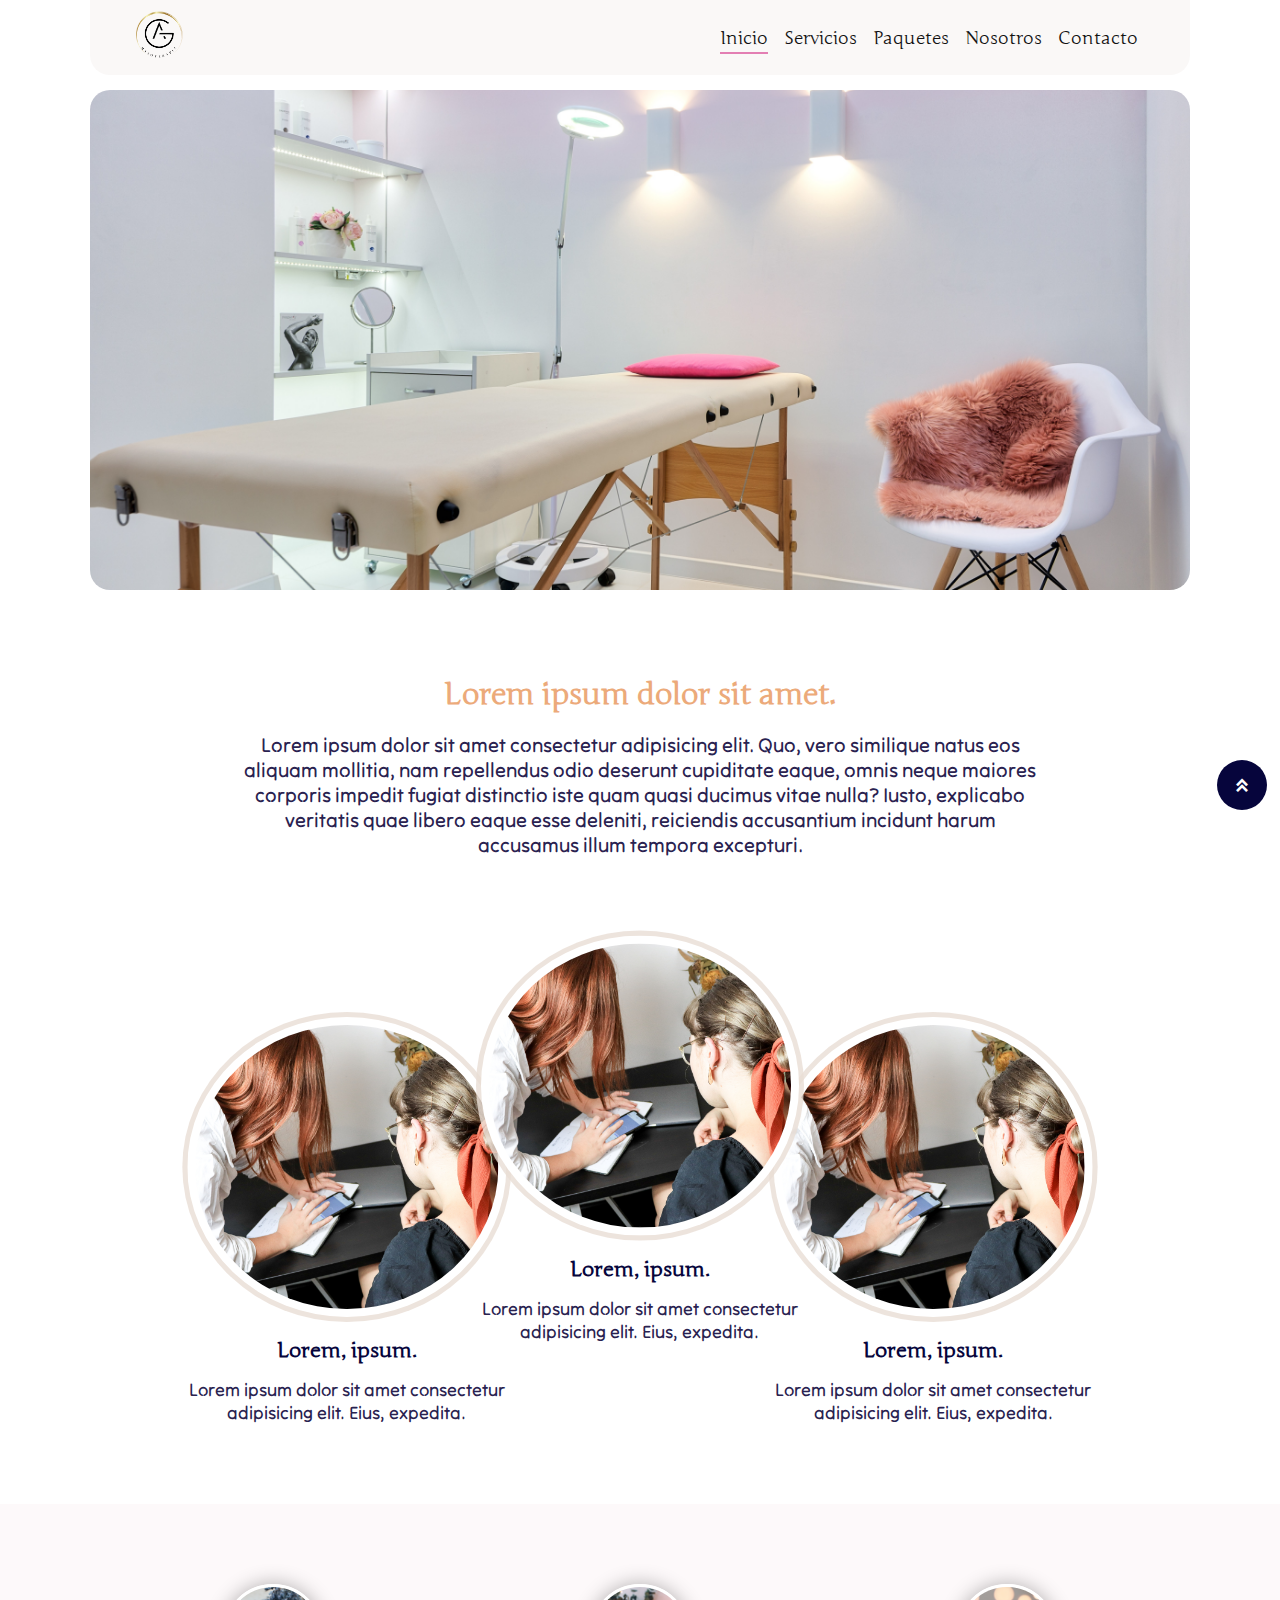
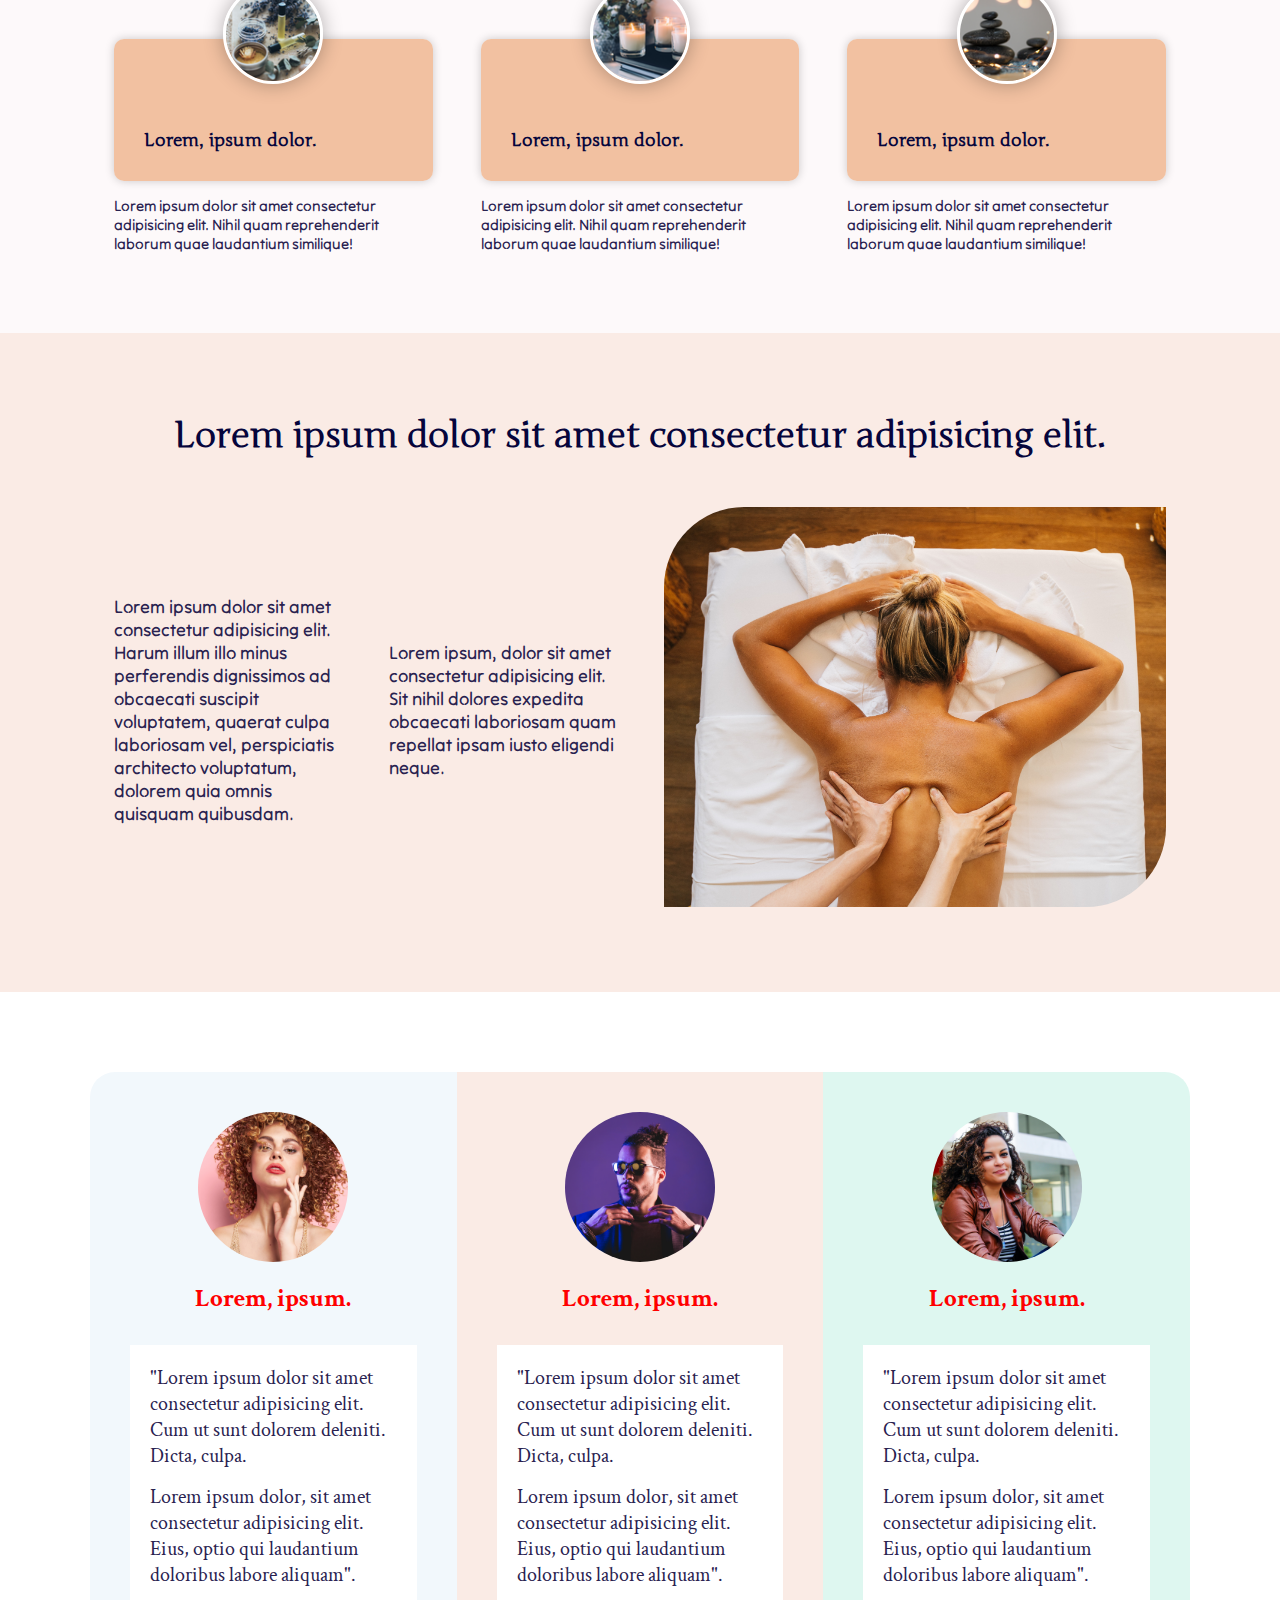
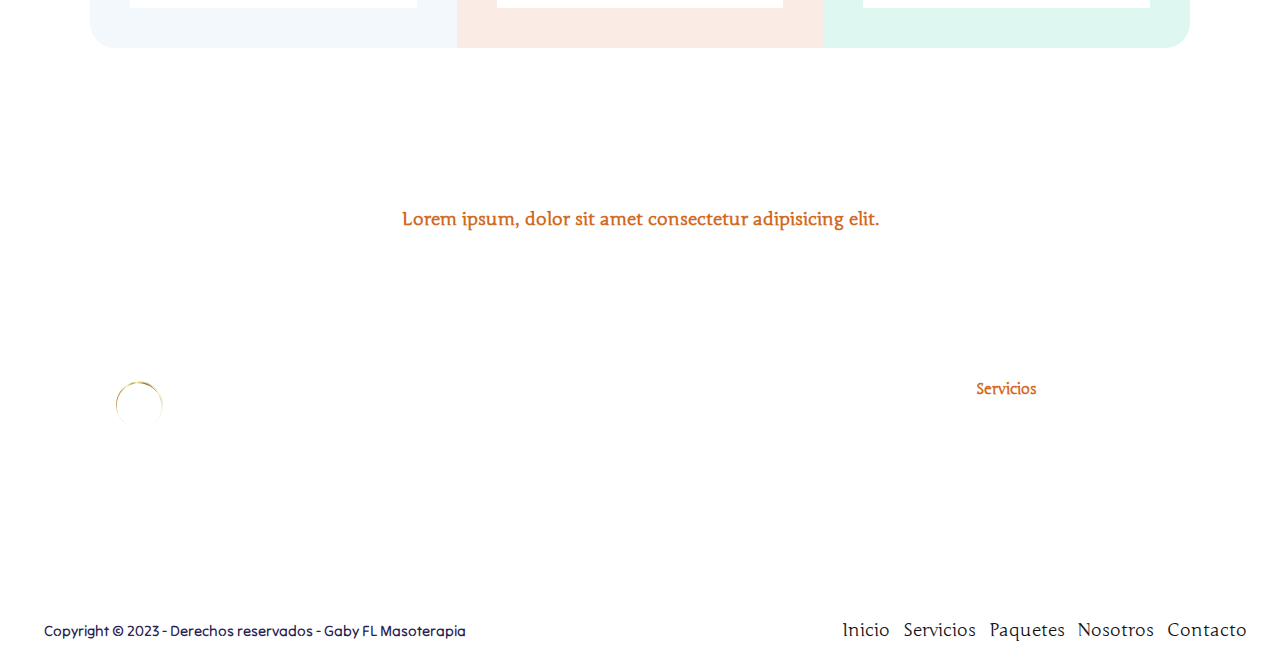
<file: index.html>
<!DOCTYPE html>
<html lang="en">
<head>
    <meta charset="UTF-8">
    <meta http-equiv="X-UA-Compatible" content="IE=edge">
    <meta name="viewport" content="width=device-width, initial-scale=1.0 maximum-scale=1">
    <title>Gaby FL Masoterapia:: Inicio</title>
    <link rel="shortcut icon" href="fotos/1.png" type="image/x-icon">

    <link rel="stylesheet" href="https://cdnjs.cloudflare.com/ajax/libs/font-awesome/6.3.0/css/all.min.css">

    <link href='https://unpkg.com/boxicons@2.1.4/css/boxicons.min.css' rel='stylesheet'>


    <link rel="stylesheet" href="estilo.css">
</head>
<body>
    <header class="mb-15">
        <div class="contenedor">
            <nav class="menu d-flex">
                <a href="index.html"><img class="logo" src="fotos/1.png" alt=""></a>

                <div id="navegacion-movil">
                    <i class='bx bx-menu'></i>
                </div>
                <ul id="navegacion" class="d-flex">
                    <li id="cerrar-navegacion">
                        <i class='bx bx-x'></i>
                    </li>
                    <li><a class="activo" href="index.html">Inicio</a></li>
                    <li><a href="servicios.html">Servicios</a></li>
                    <li><a href="paquetes.html">Paquetes</a></li>
                    <li><a href="nosotros.html">Nosotros</a></li>
                    <li><a href="contacto.html">Contacto</a></li>
                    <li>
                        <div id="iconos-movil">
                            <a href="https://www.facebook.com/GabrielaFLop?mibextid=LQQJ4d" target="_blank"><i class='bx bxl-facebook-square'></i></a>

                            <a href="https://instagram.com/gabyflolop?igshid=YmMyMTA2M2Y=" target="_blank"><i class='bx bxl-instagram' ></i></a>

                            <a href="https://wa.me/+5212222603239?text=Hola!,%20¿Qué%20tipo%20de%20masaje%20ofrece%20usted?" target="_blank"><i class='bx bxl-whatsapp' ></i></a>
                        </div>
                    </li>
                </ul>
            </nav>
        </div>
    </header>

    <main>
        <section id="seccion-top" class="top">
            <div class="contenedor">
                <img src="fotos/top.jpg" alt="">
            </div>
        </section>

        <section id="seccion-descripcion" class="descripcion">
            <div class="contenedor">
                <div class="descripcion-contenido">
                    <h1>Lorem ipsum dolor sit amet.</h1>
                    <p>Lorem ipsum dolor sit amet consectetur adipisicing elit. Quo, vero similique natus eos aliquam mollitia, nam repellendus odio deserunt cupiditate eaque, omnis neque maiores corporis impedit fugiat distinctio iste quam quasi ducimus vitae nulla? Iusto, explicabo veritatis quae libero eaque esse deleniti, reiciendis accusantium incidunt harum accusamus illum tempora excepturi.</p>
               </div>
            </div>
        </section>

        <section id="seccion-card">
            <div class="contenedor">
                <div class="d-flex">
                    <div class="card izquierdo">
                            <img class="mb-15" src="fotos/2.jpg" alt="">
                            <div class="texto">
                                <h3 class="mb-15">Lorem, ipsum.</h3>
                                <p>Lorem ipsum dolor sit amet consectetur adipisicing elit. Eius, expedita.</p>
                            </div>
                    </div>

                    <div class="card medio">
                        <img class="mb-15" src="fotos/2.jpg" alt="">
                        <div class="texto">
                            <h3 class="mb-15">Lorem, ipsum.</h3>
                            <p>Lorem ipsum dolor sit amet consectetur adipisicing elit. Eius, expedita.</p>
                        </div>
                    </div>

                    <div class="card derecho">
                        <img class="mb-15" src="fotos/2.jpg" alt="">
                        <div class="texto">
                            <h3 class="mb-15">Lorem, ipsum.</h3>
                            <p>Lorem ipsum dolor sit amet consectetur adipisicing elit. Eius, expedita.</p>
                        </div>
                    </div>
                </div>
            </div>
        </section>

        <section id="seccion-detalle">
            <div class="contenedor">
                <div class="d-flex">
                    <div class="card">
                        <img src="fotos/relajante.png" alt="">
                        <div class="card-cuerpo mb-15">
                            <h4>Lorem, ipsum dolor.</h4>
                        </div>
                        <p>Lorem ipsum dolor sit amet consectetur adipisicing elit. Nihil quam reprehenderit laborum quae laudantium similique!</p>
                    </div> 
                    
                    <div class="card">
                        <img src="fotos/vela.png" alt="">
                        <div class="card-cuerpo mb-15">
                            <h4>Lorem, ipsum dolor.</h4>
                        </div>
                        <p>Lorem ipsum dolor sit amet consectetur adipisicing elit. Nihil quam reprehenderit laborum quae laudantium similique!</p>
                    </div> 
                    
                    <div class="card">
                        <img src="fotos/sueco.png" alt="">
                        <div class="card-cuerpo mb-15">
                            <h4>Lorem, ipsum dolor.</h4>
                        </div>
                        <p>Lorem ipsum dolor sit amet consectetur adipisicing elit. Nihil quam reprehenderit laborum quae laudantium similique!</p>
                    </div>
                </div>
            </div>
        </section>

        <section id="seccion-presentacion">
            <div class="contenedor">
                <div class="masaje">
                    <div class="card-resumen mb-15">
                        <h1>Lorem ipsum dolor sit amet consectetur adipisicing elit.</h1>
                    </div>

                    <div class="d-flex separacion">
                        <div class="beneficio">
                            <p>Lorem ipsum dolor sit amet consectetur adipisicing elit. Harum illum illo minus perferendis dignissimos ad obcaecati suscipit voluptatem, quaerat culpa laboriosam vel, perspiciatis architecto voluptatum, dolorem quia omnis quisquam quibusdam.</p>
                        </div>

                        <div class="beneficio">
                            <p>Lorem ipsum, dolor sit amet consectetur adipisicing elit. Sit nihil dolores expedita obcaecati laboriosam quam repellat ipsam iusto eligendi neque.</p>
                        </div>

                        <div id="beneficio-imagen">
                            <img src="fotos/masaje.jpg" alt="">
                        </div>
                    </div>
                </div>
            </div>
        </section>

        <section id="seccion-testimonio">
            <div class="contenedor">
                <div class="contenedor-testimonio d-flex">
                    <div class="opinion1 w-33">
                        <img class="mb-15" src="fotos/opinion2.png" alt="">
                        <h6 class="mb-30">Lorem, ipsum.</h6>
                        <div class="parrafo-opinion">
                            <p class="mb-15">"Lorem ipsum dolor sit amet consectetur adipisicing elit. Cum ut sunt dolorem deleniti. Dicta, culpa.</p>
                            <p>Lorem ipsum dolor, sit amet consectetur adipisicing elit. Eius, optio qui laudantium doloribus labore aliquam".</p>
                        </div>
                    </div>

                    <div class="opinion2 w-33">
                        <img class="mb-15" src="fotos/opinion1.png" alt="">
                        <h6 class="mb-30">Lorem, ipsum.</h6>
                        <div class="parrafo-opinion">
                            <p class="mb-15">"Lorem ipsum dolor sit amet consectetur adipisicing elit. Cum ut sunt dolorem deleniti. Dicta, culpa.</p>
                            <p>Lorem ipsum dolor, sit amet consectetur adipisicing elit. Eius, optio qui laudantium doloribus labore aliquam".</p>
                        </div>
                    </div>

                    <div class="opinion3 w-33">
                        <img class="mb-15" src="fotos/opinion3.png" alt="">
                        <h6 class="mb-30">Lorem, ipsum.</h6>
                        <div class="parrafo-opinion">
                            <p class="mb-15">"Lorem ipsum dolor sit amet consectetur adipisicing elit. Cum ut sunt dolorem deleniti. Dicta, culpa.</p>
                            <p>Lorem ipsum dolor, sit amet consectetur adipisicing elit. Eius, optio qui laudantium doloribus labore aliquam".</p>
                        </div>
                    </div>
                </div>
            </div>
        </section>
    </main>

    <footer>
        <div class="contenedor">
            <h4>Lorem ipsum, dolor sit amet consectetur adipisicing elit.</h4>
            <p class="parrafo">Lorem ipsum dolor sit, amet consectetur adipisicing elit. Voluptas voluptates optio dolores neque unde. Dolorem excepturi, delectus iure placeat quibusdam adipisci ab. Ratione illum temporibus eum blanditiis, rerum nesciunt odio assumenda!</p>

            <div class="division d-flex">
                <div id="izquierda">
                    <div class="red-social">
                        <div class="social-contenido">
                            <a href="index.html"><img class="logo-footer" src="fotos/footer.png" alt=""></a>

                            <div class="social-icono">
                                <a href="https://www.facebook.com/GabrielaFLop?mibextid=LQQJ4d" target="_blank"><i class='bx bxl-facebook-square'></i></a>

                                <a href="https://instagram.com/gabyflolop?igshid=YmMyMTA2M2Y=" target="_blank"><i class='bx bxl-instagram' ></i></a>

                                <a href="https://wa.me/+5212222603239?text=Hola!,%20¿Qué%20tipo%20de%20masaje%20ofrece%20usted?" target="_blank"><i class='bx bxl-whatsapp' ></i></a>
                            </div>
                        </div>

                        <div class="spa-icono">
                            <p><i class='bx bx-spa'></i></p>
                            <p><span>Oxigena tu cerebro, respira con tranquilidad.</span></p>
                        </div>
                    </div>
                </div>

                <div id="medio" >
                    <div class=" contacto mb-15">
                        <p><a href="https://goo.gl/maps/Pp1gMNMrJrnQNku99" target="_blank"><i class='bx bxs-map'></i><span>Tehuacán, Puebla</span></a></p>
                        <p><a href="tel:+522222603239"><i class='bx bxs-phone' ></i><span>+522222603239</span></a></p>
                        <p><a href="mailto:gabyflowe@gmail.com?Subject=Masajes"><i class='bx bxs-envelope' ></i><span>gabyflowe@gmail.com</span></a></p>
                    </div>
                </div>

                <div id="derecha">
                    <div class="mb-15">
                        <h5>Servicios</h5>
                    </div>

                    <p>Lorem ipsum dolor sit, amet consectetur adipisicing elit. Rem aperiam, ad et cumque rerum temporibus accusantium vel necessitatibus pariatur nisi voluptas distinctio id cum repellat, suscipit debitis vitae voluptates recusandae.</p>
                </div>
            </div>
            
        </div>
        <div class="fin d-flex">
            <p><small>Copyright &copy; 2023 - Derechos reservados - Gaby FL Masoterapia</small></p>

            <ul class="d-flex">
                <li><a href="index.html">Inicio</a></li>
                <li><a href="servicios.html">Servicios</a></li>
                <li><a href="paquetes.html">Paquetes</a></li>
                <li><a href="nosotros.html">Nosotros</a></li>
                <li><a href="contacto.html">Contacto</a></li>
            </ul>
        </div>
    </footer>

    <div>
        <a id="ir" class="d-flex" href="#"><i class='bx bxs-chevrons-up'></i></a>
    </div>

    <script src="main.js"></script>
</body>
</html>
</file>
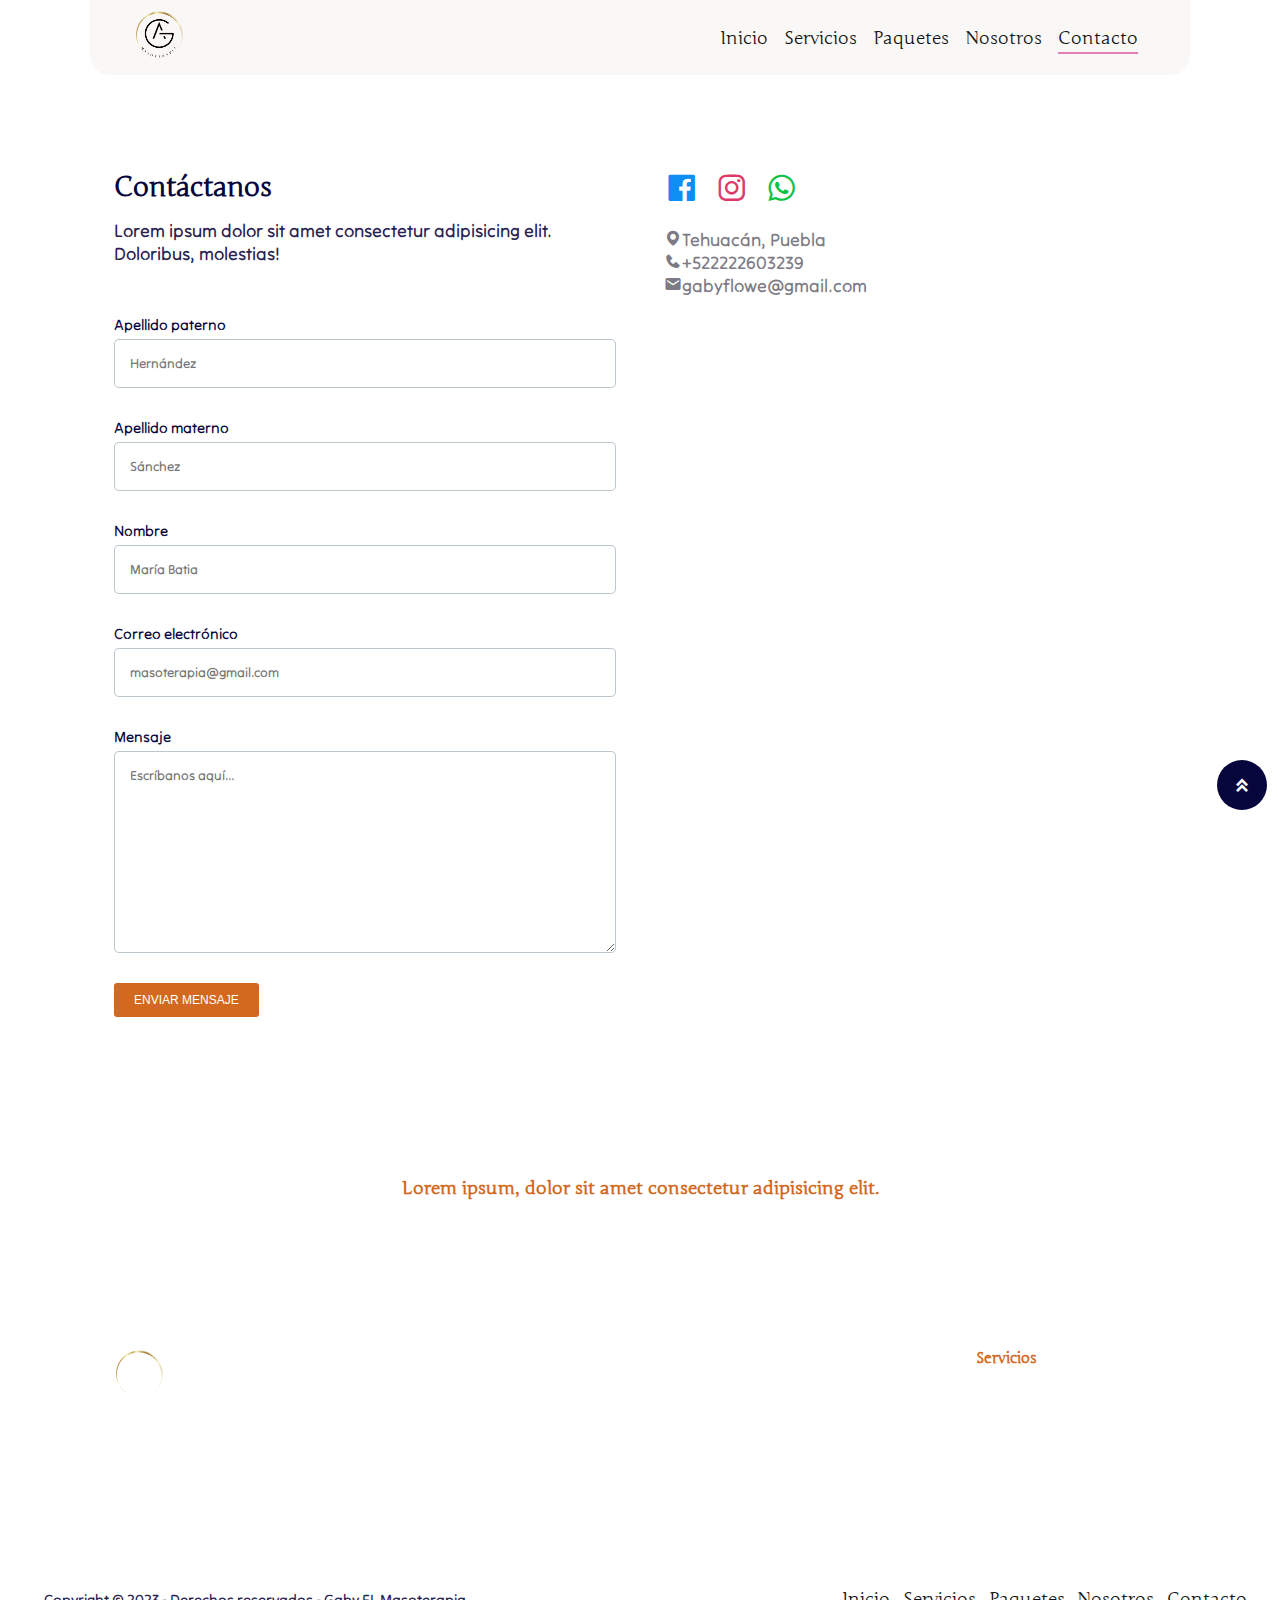
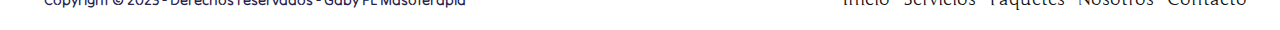
<file: contacto.html>
<!DOCTYPE html>
<html lang="en">
<head>
    <meta charset="UTF-8">
    <meta http-equiv="X-UA-Compatible" content="IE=edge">
    <meta name="viewport" content="width=device-width, initial-scale=1.0 maximum-scale=1">
    <title>Gaby FL Masoterapia:: Contacto</title>
    <link rel="shortcut icon" href="fotos/1.png" type="image/x-icon">

    <link rel="stylesheet" href="https://cdnjs.cloudflare.com/ajax/libs/font-awesome/6.3.0/css/all.min.css">

    <link href='https://unpkg.com/boxicons@2.1.4/css/boxicons.min.css' rel='stylesheet'>


    <link rel="stylesheet" href="estilo.css">
</head>
<body>
    <header class="mb-15">
        <div class="contenedor">
            <nav class="menu d-flex">
                <a href="index.html"><img class="logo" src="fotos/1.png" alt=""></a>

                <div id="navegacion-movil">
                    <i class='bx bx-menu'></i>
                </div>
                <ul id="navegacion" class="d-flex">
                    <li id="cerrar-navegacion">
                        <i class='bx bx-x'></i>
                    </li>
                    <li><a href="index.html">Inicio</a></li>
                    <li><a href="servicios.html">Servicios</a></li>
                    <li><a href="paquetes.html">Paquetes</a></li>
                    <li><a href="nosotros.html">Nosotros</a></li>
                    <li><a class="activo" href="contacto.html">Contacto</a></li>
                    <li>
                        <div id="iconos-movil">
                            <a href="https://www.facebook.com/GabrielaFLop?mibextid=LQQJ4d" target="_blank"><i class='bx bxl-facebook-square'></i></a>

                            <a href="https://instagram.com/gabyflolop?igshid=YmMyMTA2M2Y=" target="_blank"><i class='bx bxl-instagram' ></i></a>

                            <a href="https://wa.me/+5212222603239?text=Hola!,%20¿Qué%20tipo%20de%20masaje%20ofrece%20usted?" target="_blank"><i class='bx bxl-whatsapp' ></i></a>
                        </div>
                    </li>
                </ul>
            </nav>
        </div>
    </header>

    <main>
        <section id="seccion-contacto">
            <div class="contenedor">
                <div class="contenido-contacto d-flex">
                    <div class="contacto w-50">
                        <div class="mb-50">
                            <h2 class="mb-15">Contáctanos</h2>
                            <p>Lorem ipsum dolor sit amet consectetur adipisicing elit. Doloribus, molestias!</p>
                        </div>
                        <form autocomplete="off" id="formulario-contacto" action="">
                            <div class="form-group mb-30">
                                <label for="aPaterno">Apellido paterno</label>
                                <input id="aPaterno" type="text" placeholder="Hernández" required>
                            </div>
    
                            <div class="form-group mb-30">
                                <label for="aMaterno">Apellido materno</label>
                                <input id="aMaterno" type="text" placeholder="Sánchez">
                            </div>
    
                            <div class="form-group mb-30">
                                <label for="nombre">Nombre</label>
                                <input id="nombre" type="text" placeholder="María Batia" required>
                            </div>
    
                            <div class="form-group mb-30">
                                <label for="correo">Correo electrónico</label>
                                <input id="correo" type="email" placeholder="masoterapia@gmail.com" required>
                            </div>
    
                            <div class="form-group mb-30">
                                <label for="mensaje">Mensaje</label>
                                <textarea placeholder="Escríbanos aquí..." name="" id="mensaje" cols="30" rows="10" required></textarea>
                            </div>
    
                            <button class="btn" type="submit">Enviar mensaje</button>
                        </form>
                    </div>
                    
                    <div class="mapa w-50">
                        <div class="icono-grande mb-15">
                            <a href="https://www.facebook.com/GabrielaFLop?mibextid=LQQJ4d" target="_blank"><i class='bx bxl-facebook-square'></i></a>

                            <a href="https://instagram.com/gabyflolop?igshid=YmMyMTA2M2Y=" target="_blank"><i class='bx bxl-instagram' ></i></a>

                            <a href="https://wa.me/+5212222603239?text=Hola!,%20¿Qué%20tipo%20de%20masaje%20ofrece%20usted?" target="_blank"><i class='bx bxl-whatsapp' ></i></a>
                        </div>

                        <div class="direccion-contacto mb-30">
                            <p><a href="https://goo.gl/maps/Pp1gMNMrJrnQNku99" target="_blank"><i class='bx bxs-map'></i><span>Tehuacán, Puebla</span></a></p>
                            <p><a href="tel:+522222603239"><i class='bx bxs-phone' ></i><span>+522222603239</span></a></p>
                            <p><a href="mailto:gabyflowe@gmail.com?Subject=Masajes"><i class='bx bxs-envelope' ></i><span>gabyflowe@gmail.com</span></a></p>
                        </div>

                        <iframe src="https://www.google.com/maps/embed?pb=!1m18!1m12!1m3!1d3784.468023740303!2d-97.39495348545744!3d18.462447675768615!2m3!1f0!2f0!3f0!3m2!1i1024!2i768!4f13.1!3m3!1m2!1s0x85c5bcd79d470851%3A0x87c5788a6aeb05b9!2sParque%20Ju%C3%A1rez!5e0!3m2!1ses-419!2smx!4v1677477382805!5m2!1ses-419!2smx" style="border:0;" allowfullscreen="" loading="lazy" referrerpolicy="no-referrer-when-downgrade"></iframe>
                    </div>
                </div>
            </div>
        </section>
    </main>

    <footer>
        <div class="contenedor">
            <h4>Lorem ipsum, dolor sit amet consectetur adipisicing elit.</h4>
            <p class="parrafo">Lorem ipsum dolor sit, amet consectetur adipisicing elit. Voluptas voluptates optio dolores neque unde. Dolorem excepturi, delectus iure placeat quibusdam adipisci ab. Ratione illum temporibus eum blanditiis, rerum nesciunt odio assumenda!</p>

            <div class="division d-flex">
                <div id="izquierda">
                    <div class="red-social">
                        <div class="social-contenido">
                            <a href="index.html"><img class="logo-footer" src="fotos/footer.png" alt=""></a>

                            <div class="social-icono">
                                <a href="https://www.facebook.com/GabrielaFLop?mibextid=LQQJ4d" target="_blank"><i class='bx bxl-facebook-square'></i></a>

                                <a href="https://instagram.com/gabyflolop?igshid=YmMyMTA2M2Y=" target="_blank"><i class='bx bxl-instagram' ></i></a>

                                <a href="https://wa.me/+5212222603239?text=Hola!,%20¿Qué%20tipo%20de%20masaje%20ofrece%20usted?" target="_blank"><i class='bx bxl-whatsapp' ></i></a>
                            </div>
                        </div>

                        <div class="spa-icono">
                            <p><i class='bx bx-spa'></i></p>
                            <p><span>Oxigena tu cerebro, respira con tranquilidad.</span></p>
                        </div>
                    </div>
                </div>

                <div id="medio" >
                    <div class="contacto mb-15">
                        <p><a href="https://goo.gl/maps/Pp1gMNMrJrnQNku99" target="_blank"><i class='bx bxs-map'></i><span>Tehuacán, Puebla</span></a></p>
                        <p><a href="tel:+522222603239"><i class='bx bxs-phone' ></i><span>+522222603239</span></a></p>
                        <p><a href="mailto:gabyflowe@gmail.com?Subject=Masajes"><i class='bx bxs-envelope' ></i><span>gabyflowe@gmail.com</span></a></p>
                    </div>
                </div>

                <div id="derecha">
                    <div class="mb-15">
                        <h5>Servicios</h5>
                    </div>

                    <p>Lorem ipsum dolor sit, amet consectetur adipisicing elit. Rem aperiam, ad et cumque rerum temporibus accusantium vel necessitatibus pariatur nisi voluptas distinctio id cum repellat, suscipit debitis vitae voluptates recusandae.</p>
                </div>
            </div>
            
        </div>
        <div class="fin d-flex">
            <p><small>Copyright &copy; 2023 - Derechos reservados - Gaby FL Masoterapia</small></p>

            <ul class="d-flex">
                <li><a href="index.html">Inicio</a></li>
                <li><a href="servicios.html">Servicios</a></li>
                <li><a href="paquetes.html">Paquetes</a></li>
                <li><a href="nosotros.html">Nosotros</a></li>
                <li><a href="contacto.html">Contacto</a></li>
            </ul>
        </div>
    </footer>
    <div>
        <a id="ir" class="d-flex" href="#"><i class='bx bxs-chevrons-up'></i></a>
    </div>

    <script src="main.js"></script>
</body>
</html>
</file>
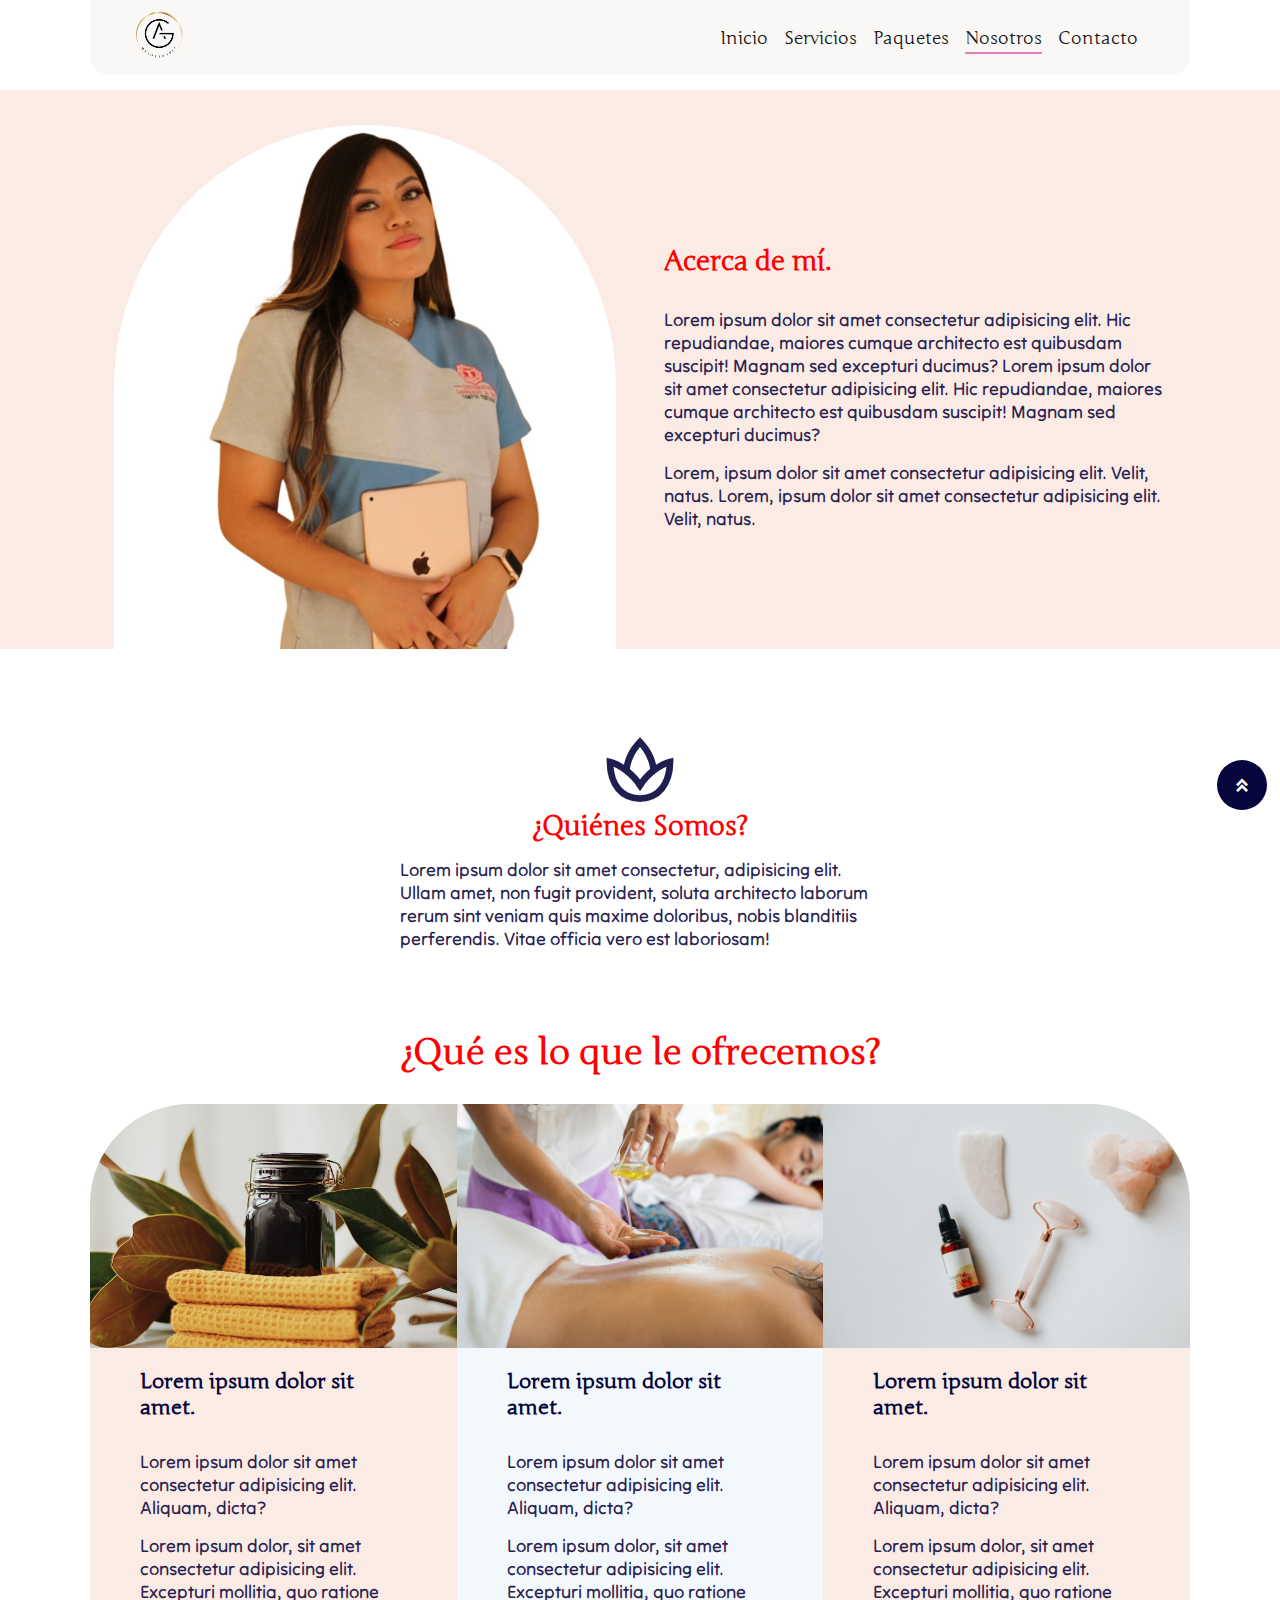
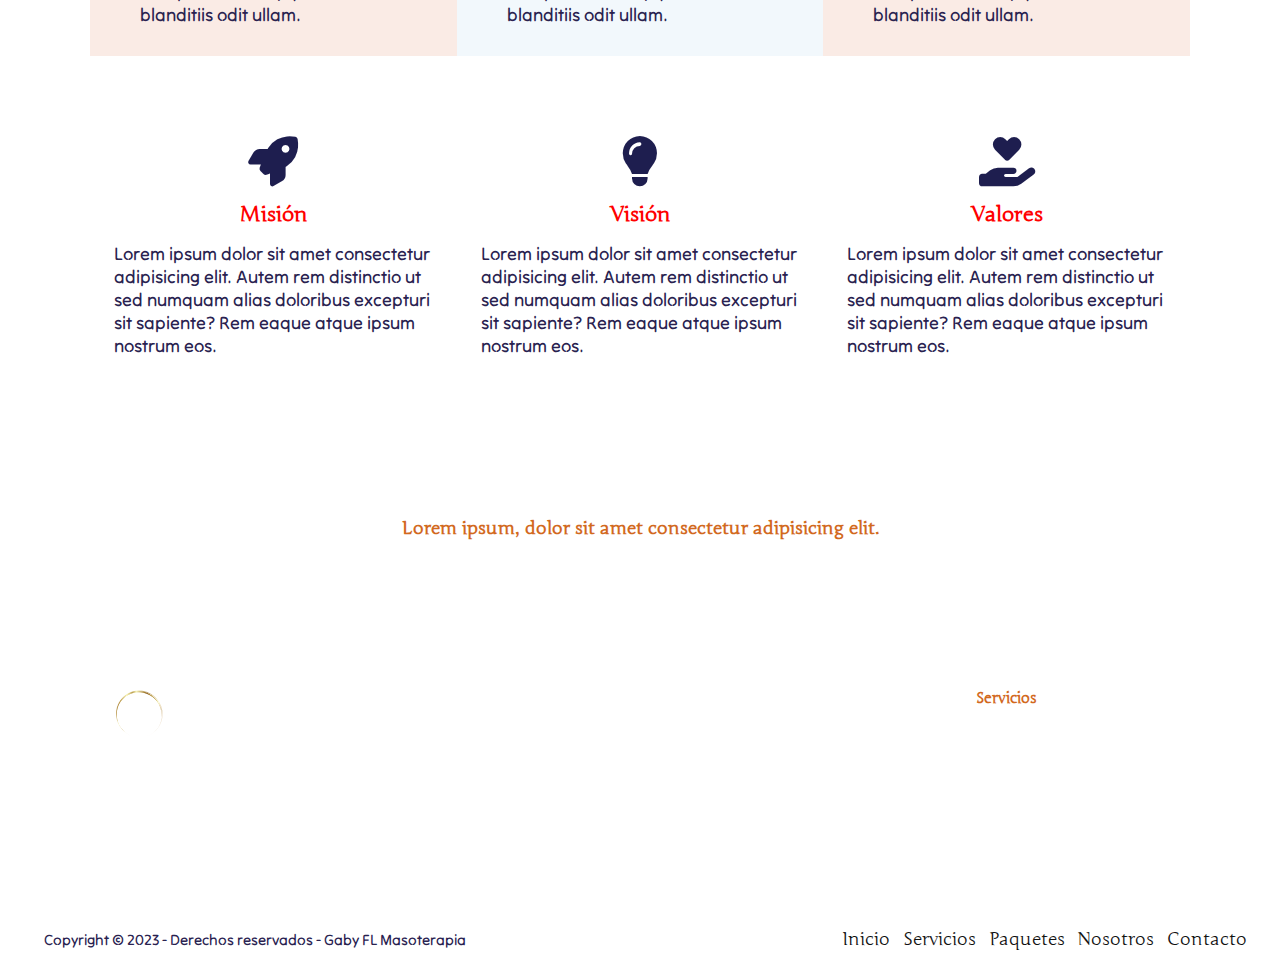
<file: nosotros.html>
<!DOCTYPE html>
<html lang="en">
<head>
    <meta charset="UTF-8">
    <meta http-equiv="X-UA-Compatible" content="IE=edge">
    <meta name="viewport" content="width=device-width, initial-scale=1.0 maximum-scale=1">
    <title>Gaby FL Masoterapia:: Nosotros</title>
    <link rel="shortcut icon" href="fotos/1.png" type="image/x-icon">

    <link rel="stylesheet" href="https://cdnjs.cloudflare.com/ajax/libs/font-awesome/6.3.0/css/all.min.css">

    <link href='https://unpkg.com/boxicons@2.1.4/css/boxicons.min.css' rel='stylesheet'>


    <link rel="stylesheet" href="estilo.css">
</head>
<body>
    <header class="mb-15">
        <div class="contenedor">
            <nav class="menu d-flex">
                <a href="index.html"><img class="logo" src="fotos/1.png" alt=""></a>

                <div id="navegacion-movil">
                    <i class='bx bx-menu'></i>
                </div>
                <ul id="navegacion" class="d-flex">
                    <li id="cerrar-navegacion">
                        <i class='bx bx-x'></i>
                    </li>
                    <li><a href="index.html">Inicio</a></li>
                    <li><a href="servicios.html">Servicios</a></li>
                    <li><a href="paquetes.html">Paquetes</a></li>
                    <li><a class="activo" href="nosotros.html">Nosotros</a></li>
                    <li><a href="contacto.html">Contacto</a></li>
                    <li>
                        <div id="iconos-movil">
                            <a href="https://www.facebook.com/GabrielaFLop?mibextid=LQQJ4d" target="_blank"><i class='bx bxl-facebook-square'></i></a>

                            <a href="https://instagram.com/gabyflolop?igshid=YmMyMTA2M2Y=" target="_blank"><i class='bx bxl-instagram' ></i></a>

                            <a href="https://wa.me/+5212222603239?text=Hola!,%20¿Qué%20tipo%20de%20masaje%20ofrece%20usted?" target="_blank"><i class='bx bxl-whatsapp' ></i></a>
                        </div>
                    </li>
                </ul>
            </nav>
        </div>
    </header>

    <main>
        <section id="seccion-nosotros">
            <div class="contenedor">
                <div class="nosotros d-flex">
                    <div class="perfil-foto perfil w-50">
                        <img src="fotos/nosotros.jpg" alt="">
                    </div>

                    <div class="perfil w-50">
                        <h2 class="mb-30">Acerca de mí.</h2>
                        <p class="mb-15">Lorem ipsum dolor sit amet consectetur adipisicing elit. Hic repudiandae, maiores cumque architecto est quibusdam suscipit! Magnam sed excepturi ducimus? Lorem ipsum dolor sit amet consectetur adipisicing elit. Hic repudiandae, maiores cumque architecto est quibusdam suscipit! Magnam sed excepturi ducimus?</p>
                        <p>Lorem, ipsum dolor sit amet consectetur adipisicing elit. Velit, natus. Lorem, ipsum dolor sit amet consectetur adipisicing elit. Velit, natus.</p>
                    </div>
                </div>
            </div>
        </section>
        <section id="qsomos">
            <div class="spa">
                <!-- <i class='bx bx-shape-circle'></i> -->
                <i class='bx bx-spa'></i>
                <h2 class="mb-15">¿Quiénes Somos?</h2>
                <p>Lorem ipsum dolor sit amet consectetur, adipisicing elit. Ullam amet, non fugit provident, soluta architecto laborum rerum sint veniam quis maxime doloribus, nobis blanditiis perferendis. Vitae officia vero est laboriosam!</p>
            </div>
        </section>

        <section id="seccion-qhacemos">
            <div class="contenedor">
                <h1 class="mb-30">¿Qué es lo que le ofrecemos?</h1>
                <div class="qhacemos d-flex mb-80">
                    <div class="card1 w-33">
                        <img class="mb-15" src="fotos/h1.jpg" alt="">
                        <div class="enfoques mb-30">
                            <h3 class="mb-30">Lorem ipsum dolor sit amet.</h3>
                            <p class="mb-15">Lorem ipsum dolor sit amet consectetur adipisicing elit. Aliquam, dicta?</p>
                            <p>Lorem ipsum dolor, sit amet consectetur adipisicing elit. Excepturi mollitia, quo ratione blanditiis odit ullam.</p>
                        </div>
                    </div>

                    <div class="card2 w-33">
                        <img class="mb-15" src="fotos/h2.jpg" alt="">
                        <div class="enfoques mb-30">
                            <h3 class="mb-30">Lorem ipsum dolor sit amet.</h3>
                            <p class="mb-15">Lorem ipsum dolor sit amet consectetur adipisicing elit. Aliquam, dicta?</p>
                            <p>Lorem ipsum dolor, sit amet consectetur adipisicing elit. Excepturi mollitia, quo ratione blanditiis odit ullam.</p>
                        </div>
                    </div>

                    <div class="card3 w-33">
                        <img class="mb-15" src="fotos/h6.jpg" alt="">
                        <div class="enfoques mb-30">
                            <h3 class="mb-30">Lorem ipsum dolor sit amet.</h3>
                            <p class="mb-15">Lorem ipsum dolor sit amet consectetur adipisicing elit. Aliquam, dicta?</p>
                            <p>Lorem ipsum dolor, sit amet consectetur adipisicing elit. Excepturi mollitia, quo ratione blanditiis odit ullam.</p>
                        </div>
                    </div>
                </div>
            </div>
        </section>

        <section id="seccion-cualidades">
            <div class="contenedor">
                <div class="mvv d-flex">
                    <div class="mision w-33">
                        <i class="fa-solid fa-rocket"></i>
                        <h3 class="mb-15">Misión</h3>
                        <p>Lorem ipsum dolor sit amet consectetur adipisicing elit. Autem rem distinctio ut sed numquam alias doloribus excepturi sit sapiente? Rem eaque atque ipsum nostrum eos.</p>
                    </div>

                    <div class="vision w-33">
                        <i class="fa-solid fa-lightbulb"></i>
                        <h3 class="mb-15">Visión</h3>
                        <p>Lorem ipsum dolor sit amet consectetur adipisicing elit. Autem rem distinctio ut sed numquam alias doloribus excepturi sit sapiente? Rem eaque atque ipsum nostrum eos.</p>
                    </div>

                    <div class=" valor w-33">
                        <i class="fa-solid fa-hand-holding-heart"></i>
                        <h3 class="mb-15">Valores</h3>
                        <p>Lorem ipsum dolor sit amet consectetur adipisicing elit. Autem rem distinctio ut sed numquam alias doloribus excepturi sit sapiente? Rem eaque atque ipsum nostrum eos.</p>
                    </div>
                </div>
            </div>
        </section>
    </main>

    <footer>
        <div class="contenedor">
            <h4>Lorem ipsum, dolor sit amet consectetur adipisicing elit.</h4>
            <p class="parrafo">Lorem ipsum dolor sit, amet consectetur adipisicing elit. Voluptas voluptates optio dolores neque unde. Dolorem excepturi, delectus iure placeat quibusdam adipisci ab. Ratione illum temporibus eum blanditiis, rerum nesciunt odio assumenda!</p>

            <div class="division d-flex">
                <div id="izquierda">
                    <div class="red-social">
                        <div class="social-contenido">
                            <a href="index.html"><img class="logo-footer" src="fotos/footer.png" alt=""></a>

                            <div class="social-icono">
                                <a href="https://www.facebook.com/GabrielaFLop?mibextid=LQQJ4d" target="_blank"><i class='bx bxl-facebook-square'></i></a>

                                <a href="https://instagram.com/gabyflolop?igshid=YmMyMTA2M2Y=" target="_blank"><i class='bx bxl-instagram' ></i></a>

                                <a href="https://wa.me/+5212222603239?text=Hola!,%20¿Qué%20tipo%20de%20masaje%20ofrece%20usted?" target="_blank"><i class='bx bxl-whatsapp' ></i></a>
                            </div>
                        </div>

                        <div class="spa-icono">
                            <p><i class='bx bx-spa'></i></p>
                            <p><span>Oxigena tu cerebro, respira con tranquilidad.</span></p>
                        </div>
                    </div>
                </div>

                <div id="medio" >
                    <div class=" contacto mb-15">
                        <p><a href="https://goo.gl/maps/Pp1gMNMrJrnQNku99" target="_blank"><i class='bx bxs-map'></i><span>Tehuacán, Puebla</span></a></p>
                        <p><a href="tel:+522222603239"><i class='bx bxs-phone' ></i><span>+522222603239</span></a></p>
                        <p><a href="mailto:gabyflowe@gmail.com?Subject=Masajes"><i class='bx bxs-envelope' ></i><span>gabyflowe@gmail.com</span></a></p>
                    </div>
                </div>

                <div id="derecha">
                    <div class="mb-15">
                        <h5>Servicios</h5>
                    </div>

                    <p>Lorem ipsum dolor sit, amet consectetur adipisicing elit. Rem aperiam, ad et cumque rerum temporibus accusantium vel necessitatibus pariatur nisi voluptas distinctio id cum repellat, suscipit debitis vitae voluptates recusandae.</p>
                </div>
            </div>
            
        </div>
        <div class="fin d-flex">
            <p><small>Copyright &copy; 2023 - Derechos reservados - Gaby FL Masoterapia</small></p>

            <ul class="d-flex">
                <li><a href="index.html">Inicio</a></li>
                <li><a href="servicios.html">Servicios</a></li>
                <li><a href="paquetes.html">Paquetes</a></li>
                <li><a href="nosotros.html">Nosotros</a></li>
                <li><a href="contacto.html">Contacto</a></li>
            </ul>
        </div>
    </footer>
    <div>
        <a id="ir" class="d-flex" href="#"><i class='bx bxs-chevrons-up'></i></a>
    </div>

    <script src="main.js"></script>
</body>
</html>
</file>
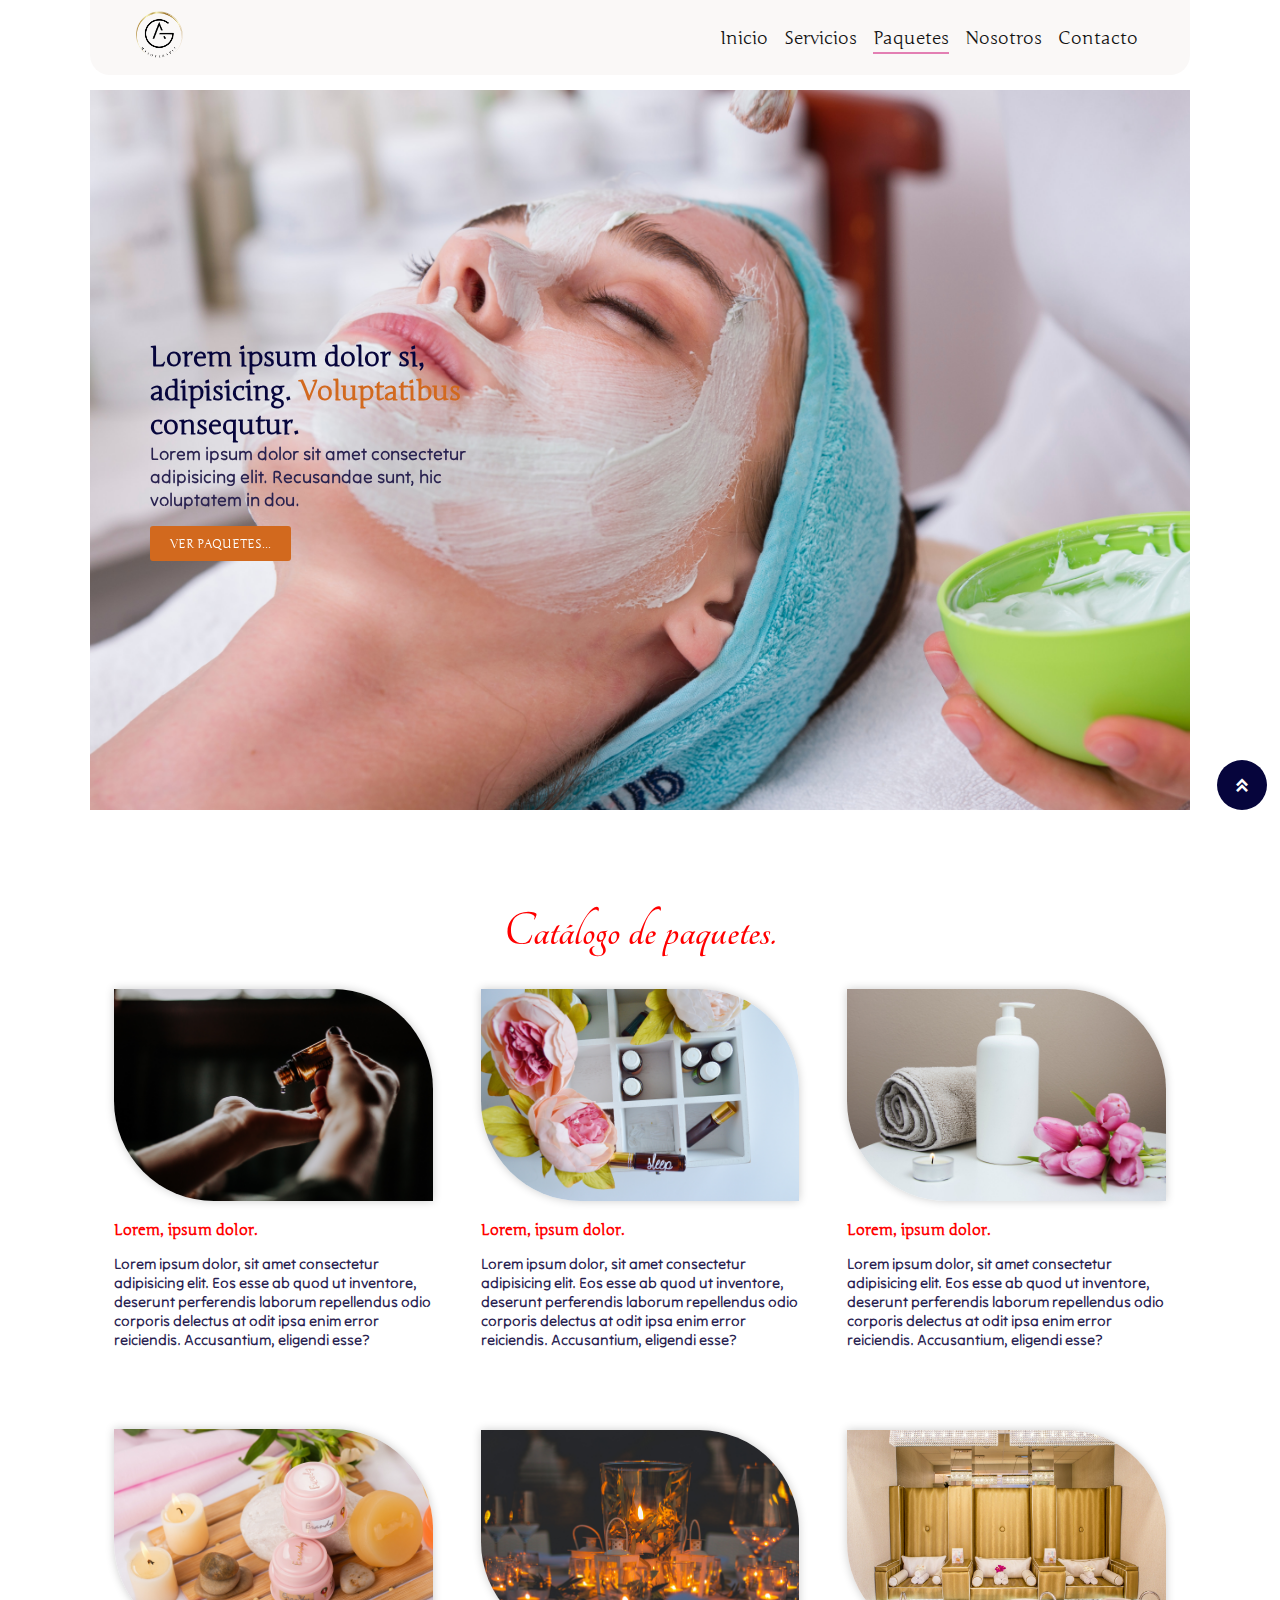
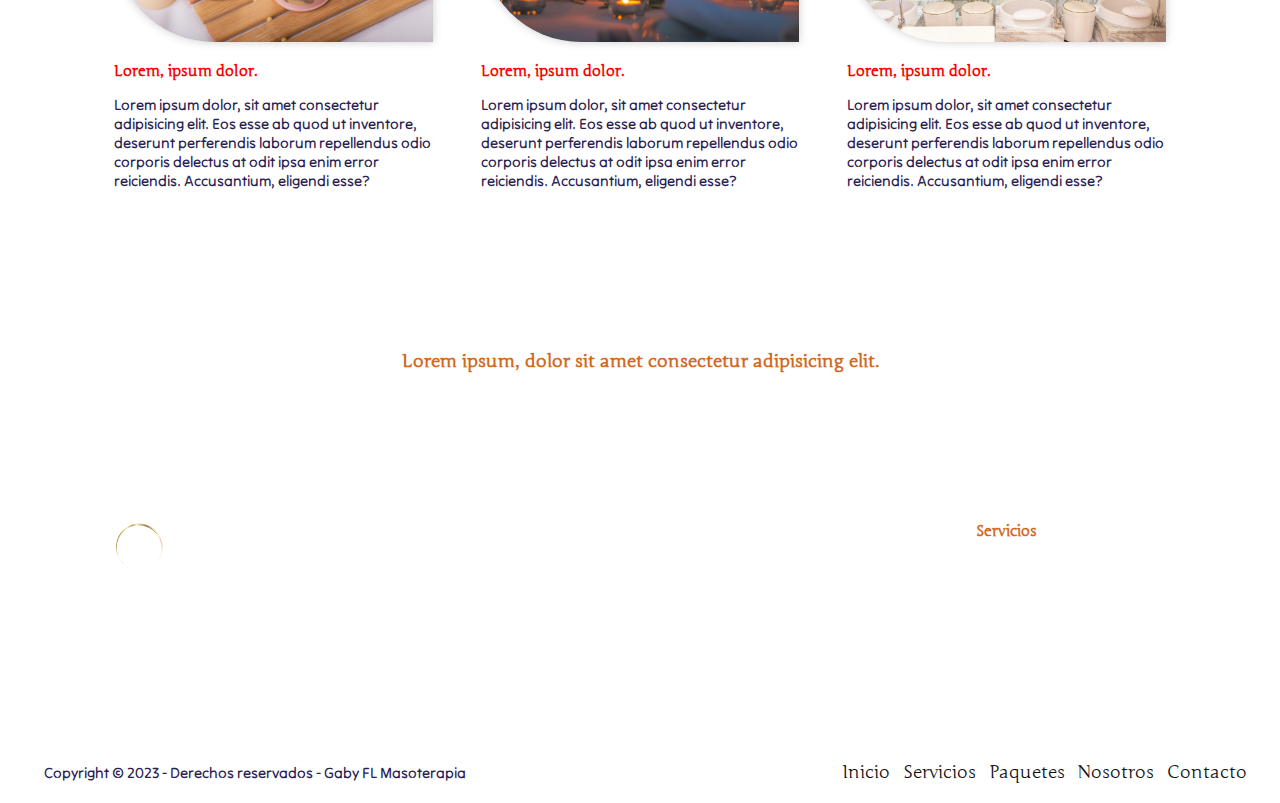
<file: paquetes.html>
<!DOCTYPE html>
<html lang="en">
<head>
    <meta charset="UTF-8">
    <meta http-equiv="X-UA-Compatible" content="IE=edge">
    <meta name="viewport" content="width=device-width, initial-scale=1.0 maximum-scale=1">
    <title>Gaby FL Masoterapia:: Paquetes</title>
    <link rel="shortcut icon" href="fotos/1.png" type="image/x-icon">

    <link rel="stylesheet" href="https://cdnjs.cloudflare.com/ajax/libs/font-awesome/6.3.0/css/all.min.css">

    <link href='https://unpkg.com/boxicons@2.1.4/css/boxicons.min.css' rel='stylesheet'>


    <link rel="stylesheet" href="estilo.css">
</head>
<body>
    <header class="mb-15">
        <div class="contenedor">
            <nav class="menu d-flex">
                <a href="index.html"><img class="logo" src="fotos/1.png" alt=""></a>

                <div id="navegacion-movil">
                    <i class='bx bx-menu'></i>
                </div>
                <ul id="navegacion" class="d-flex">
                    <li id="cerrar-navegacion">
                        <i class='bx bx-x'></i>
                    </li>
                    <li><a href="index.html">Inicio</a></li>
                    <li><a href="servicios.html">Servicios</a></li>
                    <li><a class="activo" href="paquetes.html">Paquetes</a></li>
                    <li><a href="nosotros.html">Nosotros</a></li>
                    <li><a href="contacto.html">Contacto</a></li>
                    <li>
                        <div id="iconos-movil">
                            <a href="https://www.facebook.com/GabrielaFLop?mibextid=LQQJ4d" target="_blank"><i class='bx bxl-facebook-square'></i></a>

                            <a href="https://instagram.com/gabyflolop?igshid=YmMyMTA2M2Y=" target="_blank"><i class='bx bxl-instagram' ></i></a>

                            <a href="https://wa.me/+5212222603239?text=Hola!,%20¿Qué%20tipo%20de%20masaje%20ofrece%20usted?" target="_blank"><i class='bx bxl-whatsapp' ></i></a>
                        </div>
                    </li>
                </ul>
            </nav>
        </div>
    </header>

    <main>
        <section id="seccion-paquetes">
            <div class="contenedor">
                <div id="hero" class="d-flex">
                    <div>
                        <h2>Lorem ipsum dolor si, adipisicing. <span>Voluptatibus</span> consequtur.</h2>
                        <p class="mb-15">Lorem ipsum dolor sit amet consectetur adipisicing elit. Recusandae sunt, hic voluptatem in dou.</p>
                        <a class="btn" href="#seccion-catalogo">Ver Paquetes...</a>
                    </div>
                </div>
            </div>
        </section>

        <section id="seccion-catalogo">
            <div class="contenedor">
                <h1 class="mb-30">Catálogo de paquetes.</h1>
                <div class="linea-paquete1 d-flex">
                    <div class="paquetes w-33 mb-80"> 
                        <div>
                            <img class="mb-15" src="fotos/paquete1.jpg" alt="">
                        </div>
                        <div>
                            <h5 class="mb-15">Lorem, ipsum dolor.</h5>
                            <p>Lorem ipsum dolor, sit amet consectetur adipisicing elit. Eos esse ab quod ut inventore, deserunt perferendis laborum repellendus odio corporis delectus at odit ipsa enim error reiciendis. Accusantium, eligendi esse?</p>
                        </div>
                    </div>

                    <div class="paquetes w-33 mb-80">
                        <div>
                            <img class="mb-15" src="fotos/paquete2.jpg" alt="">
                        </div>
                        <div>
                            <h5 class="mb-15">Lorem, ipsum dolor.</h5>
                            <p>Lorem ipsum dolor, sit amet consectetur adipisicing elit. Eos esse ab quod ut inventore, deserunt perferendis laborum repellendus odio corporis delectus at odit ipsa enim error reiciendis. Accusantium, eligendi esse?</p>
                        </div>
                    </div>

                    <div class="paquetes w-33 mb-80">
                        <div>
                            <img class="mb-15" src="fotos/paquete4.jpg" alt="">
                        </div>
                        <div>
                            <h5 class="mb-15">Lorem, ipsum dolor.</h5>
                            <p>Lorem ipsum dolor, sit amet consectetur adipisicing elit. Eos esse ab quod ut inventore, deserunt perferendis laborum repellendus odio corporis delectus at odit ipsa enim error reiciendis. Accusantium, eligendi esse?</p>
                        </div>
                    </div>
                
                    <div class="paquetes w-33"> 
                        <div>
                            <img class="mb-15" src="fotos/paquete5.jpg" alt="">
                        </div>
                        <div>
                            <h5 class="mb-15">Lorem, ipsum dolor.</h5>
                            <p>Lorem ipsum dolor, sit amet consectetur adipisicing elit. Eos esse ab quod ut inventore, deserunt perferendis laborum repellendus odio corporis delectus at odit ipsa enim error reiciendis. Accusantium, eligendi esse?</p>
                        </div>
                    </div>

                    <div class="paquetes w-33">
                        <div>
                            <img class="mb-15" src="fotos/paquete6.jpg" alt="">
                        </div>
                        <div>
                            <h5 class="mb-15">Lorem, ipsum dolor.</h5>
                            <p>Lorem ipsum dolor, sit amet consectetur adipisicing elit. Eos esse ab quod ut inventore, deserunt perferendis laborum repellendus odio corporis delectus at odit ipsa enim error reiciendis. Accusantium, eligendi esse?</p>
                        </div>
                    </div>

                    <div class="paquetes w-33">
                        <div>
                            <img class="mb-15 ultimo" src="fotos/paquete9.jpg" alt="">
                        </div>
                        <div>
                            <h5 class="mb-15">Lorem, ipsum dolor.</h5>
                            <p>Lorem ipsum dolor, sit amet consectetur adipisicing elit. Eos esse ab quod ut inventore, deserunt perferendis laborum repellendus odio corporis delectus at odit ipsa enim error reiciendis. Accusantium, eligendi esse?</p>
                        </div>
                    </div>
                </div>
            </div>
        </section>
    </main>

    <footer>
        <div class="contenedor">
            <h4>Lorem ipsum, dolor sit amet consectetur adipisicing elit.</h4>
            <p class="parrafo">Lorem ipsum dolor sit, amet consectetur adipisicing elit. Voluptas voluptates optio dolores neque unde. Dolorem excepturi, delectus iure placeat quibusdam adipisci ab. Ratione illum temporibus eum blanditiis, rerum nesciunt odio assumenda!</p>

            <div class="division d-flex">
                <div id="izquierda">
                    <div class="red-social">
                        <div class="social-contenido">
                            <a href="index.html"><img class="logo-footer" src="fotos/footer.png" alt=""></a>

                            <div class="social-icono">
                                <a href="https://www.facebook.com/GabrielaFLop?mibextid=LQQJ4d" target="_blank"><i class='bx bxl-facebook-square'></i></a>

                                <a href="https://instagram.com/gabyflolop?igshid=YmMyMTA2M2Y=" target="_blank"><i class='bx bxl-instagram' ></i></a>

                                <a href="https://wa.me/+5212222603239?text=Hola!,%20¿Qué%20tipo%20de%20masaje%20ofrece%20usted?" target="_blank"><i class='bx bxl-whatsapp' ></i></a>
                            </div>
                        </div>

                        <div class="spa-icono">
                            <p><i class='bx bx-spa'></i></p>
                            <p><span>Oxigena tu cerebro, respira con tranquilidad.</span></p>
                        </div>
                    </div>
                </div>

                <div id="medio" >
                    <div class=" contacto mb-15">
                        <p><a href="https://goo.gl/maps/Pp1gMNMrJrnQNku99" target="_blank"><i class='bx bxs-map'></i><span>Tehuacán, Puebla</span></a></p>
                        <p><a href="tel:+522222603239"><i class='bx bxs-phone' ></i><span>+522222603239</span></a></p>
                        <p><a href="mailto:gabyflowe@gmail.com?Subject=Masajes"><i class='bx bxs-envelope' ></i><span>gabyflowe@gmail.com</span></a></p>
                    </div>
                </div>

                <div id="derecha">
                    <div class="mb-15">
                        <h5>Servicios</h5>
                    </div>

                    <p>Lorem ipsum dolor sit, amet consectetur adipisicing elit. Rem aperiam, ad et cumque rerum temporibus accusantium vel necessitatibus pariatur nisi voluptas distinctio id cum repellat, suscipit debitis vitae voluptates recusandae.</p>
                </div>
            </div>
            
        </div>
        <div class="fin d-flex">
            <p><small>Copyright &copy; 2023 - Derechos reservados - Gaby FL Masoterapia</small></p>

            <ul class="d-flex">
                <li><a href="index.html">Inicio</a></li>
                <li><a href="servicios.html">Servicios</a></li>
                <li><a href="paquetes.html">Paquetes</a></li>
                <li><a href="nosotros.html">Nosotros</a></li>
                <li><a href="contacto.html">Contacto</a></li>
            </ul>
        </div>
    </footer>
    <div>
        <a id="ir" class="d-flex" href="#"><i class='bx bxs-chevrons-up'></i></a>
    </div>

    <script src="main.js"></script>
</body>
</html>
</file>
<file: estilo.css>
@import url("https://fonts.googleapis.com/css2?family=Aboreto&family=Crimson+Text:ital,wght@1,400;1,600&family=Great+Vibes&family=Junge&family=Tangerine:wght@400;700&family=Tilt+Neon&display=swap");

/* font-family: 'Aboreto', cursive;
font-family: 'Great Vibes', cursive;
font-family: 'Junge', serif;
font-family: 'Tangerine', cursive; */
:root {
  --espacio: 3rem;
}

*,
::before,
::after {
  margin: 0;
  padding: 0;
  box-sizing: border-box;
  list-style: none;
  text-decoration: none;
}

html {
  scroll-behavior: smooth;
}

body {
  font-family: "Junge", serif;
  font-size: 18px;
  color: #06053c;
}

.d-flex {
  display: flex;
  align-items: center;
  /* margin: 0 calc(var(--espacio)*-0.5); */
  flex-wrap: wrap;
}

.d-flex > * {
  flex: 0 0 auto;
  padding: 0 calc(var(--espacio) * 0.5);
}

.mb-15 {
  margin-bottom: 15px;
}

.mb-30 {
  margin-bottom: 30px;
}

.mb-80 {
  margin-bottom: 80px;
}

.mb-50 {
  margin-bottom: 50px;
}

.w-50 {
  width: 50%;
}

.w-33 {
  width: 33.33%;
}

p {
  font-family: "Tilt Neon", sans-serif;
  color: #292250;
}

img {
  width: 100%;
  height: 100%;
  object-fit: cover;
}

header {
  position: sticky;
  top: 0;
  z-index: 999;
  background-color: #fff;
}

.contenedor {
  max-width: 1100px;
  margin: 0 auto;
}

.logo {
  width: 50px;
  height: 50px;
}

.menu {
  justify-content: space-between;
  padding: 10px 20px;
  border-bottom-left-radius: 20px;
  border-bottom-right-radius: 20px;
  background-color: rgba(232, 221, 213, 0.2);
}

#navegacion-movil,
#iconos-movil,
#cerrar-navegacion {
  display: none;
}

#navegacion {
  --espacio: 1rem;
}

#navegacion a {
  position: relative;
  color: #111;
  padding: 5px 0;
}

#navegacion a::before {
  position: absolute;
  content: "";
  bottom: 0;
  left: 0;
  width: 0;
  height: 2px;
  background-color: rgb(227, 127, 179);
  transition: all 500ms ease-out;
}

#navegacion a:hover::before,
#navegacion a.activo::before {
  width: 100%;
}

.top img {
  width: 100%;
  height: 500px;
  object-fit: cover;
  border-radius: 20px;
}

#seccion-descripcion {
  font-family: "Junge", serif;
  font-size: 20px;
  text-align: center;
}

.descripcion h1 {
  margin-bottom: 20px;
  font-size: 30px;
  color: rgb(236, 170, 122);
}

.descripcion-contenido {
  padding: 0 150px;
}

.card {
  position: relative;
  width: 33.33%;
  text-align: center;
}

#seccion-card .card img {
  width: 100%;
  height: 300px;
  object-fit: cover;
  border-radius: 50%;
  box-shadow: 0 0 0 5px rgba(232, 221, 213, 0.8);
  padding: 8px;
  background-color: #fff;
}

.card.izquierdo {
  transform: translateX(20%);
}

.card.medio {
  transform: translateY(-20%);
  z-index: 8;
}

.card.derecho {
  transform: translateX(-20%);
}

#seccion-descripcion,
#seccion-detalle,
#seccion-card,
#seccion-servicios,
#seccion-servicios1,
#seccion-servicios2,
#seccion-testimonio,
#seccion-contacto {
  padding: 80px 0;
}

#seccion-detalle {
  background-color: rgba(238, 194, 203, 0.1);
}

#seccion-detalle .card img {
  width: 100px;
  height: 100px;
  object-fit: cover;
  border-radius: 50%;
  border: 3px solid #fff;
  margin-bottom: -50px;
  box-shadow: 0 0 20px rgba(0, 0, 0, 0.3);
}

.card-cuerpo {
  background-color: rgba(236, 170, 122, 0.7);
  padding: 90px 30px 30px;
  border-radius: 10px;
  text-align: left;
  box-shadow: 0 0 10px rgba(0, 0, 0, 0.2);
}

#seccion-detalle p {
  text-align: left;
  font-size: 15px;
}

#seccion-presentacion {
  padding: 80px 0;
  background-color: rgba(246, 215, 204, 0.5);
}

.card-resumen {
  text-align: center;
  margin-bottom: 50px;
}

.separacion img {
  width: 100%;
  height: 400px;
  object-fit: cover;
  border-top-left-radius: 80px;
  border-bottom-right-radius: 80px;
}

.beneficio {
  width: 25%;
}

#beneficio-imagen {
  width: 50%;
}

footer {
  background: linear-gradient(rgba(0, 0, 0, 0.6), rgba(0, 0, 0, 0.6)),
    url(fotos/sueco1.jpg);
  background-repeat: no-repeat;
  background-attachment: fixed;
  background-size: cover;
  padding-top: 80px;
  align-self: center;
}

footer ul a {
  color: #111;
}

footer h4 {
  text-align: center;
  margin-bottom: 10px;
  color: chocolate;
}

footer .logo-footer {
  height: 50px;
  width: 50px;
}

footer .parrafo {
  text-align: justify;
  padding: 0 250px;
  font-size: 16px;
  color: white;
}

.division {
  align-items: initial;
  margin: 80px 0;
}

#izquierda p small {
  text-align: left;
  padding-left: 15px;
  color: white;
}

#izquierda {
  width: 33.33%;
  margin-bottom: 15px;
  border-right: 1px solid white;
}

.social-icono a {
  font-size: 30px;
  margin-right: 19px;
}

.spa-icono {
  width: 100%;
  text-align: center;
}

.spa-icono i {
  font-size: 60px;
  color: white;
}

.spa-icono span {
  color: white;
  font-size: 14px;
}

#izquierda a {
  color: white;
}

.red-social {
  display: flex;
}

.social-contenido {
  width: 100%;
}

#medio {
  width: 33.33%;
  margin-bottom: 15px;
  border-right: 1px solid white;
}

#medio a {
  font-size: 16px;
  color: white;
}

#medio span {
  margin-left: 2px;
  text-decoration: underline;
}

#medio p {
  margin-bottom: 10px;
  color: white;
}

.social p:last-child {
  margin-right: 0;
}

#derecha {
  width: 33.33%;
  margin-bottom: 15px;
}

#derecha p {
  font-size: 14px;
  color: white;
}

#derecha h5 {
  text-align: center;
  color: chocolate;
}

footer .d-flex ul {
  --espacio: 0.8rem;
  margin-left: auto;
}

footer .fin {
  background-color: #fff;
  padding: 20px;
}

#ir {
  position: fixed;
  right: 1%;
  bottom: 10%;
  background-color: #06053c;
  width: 50px;
  height: 50px;
  text-align: center;
  color: #fff;
  justify-content: center;
  font-size: 20px;
  border-radius: 50%;
}

#seccion-inicial {
  padding-top: 20px;
  text-align: center;
}

#seccion-inicial h1 {
  color: red;
}

#hero-video {
  position: relative;
  width: 100%;
}

#hero-video video {
  position: absolute;
  width: 100%;
  height: 100%;
  top: 0;
  left: 0;
  z-index: -1;
  object-fit: cover;
}

#hero-texto {
  width: 40%;
  min-height: 85vh;
}

#hero-texto div {
  width: 100%;
  height: 100%;
  padding: 60px;
  --espacio: 0;
  background-color: rgba(255, 255, 255, 0.2);
  backdrop-filter: blur(0);
}

#hero-texto p {
  color: #000;
}

#hero-video span {
  font-weight: 700;
  color: red;
}

#seccion-servicios p {
  margin-bottom: 40px;
}

#seccion-servicios h3 {
  margin-bottom: 10px;
  color: rgba(255, 0, 0, 0.6);
}

.servicio-descripcion img {
  height: 500px;
  border-top-left-radius: 150px;
  border-bottom-right-radius: 150px;
  box-shadow: 0 0 10px rgba(0, 0, 0, 0.1);
}

#seccion-servicios h3 {
  margin-bottom: 10px;
  color: rgba(255, 0, 0, 0.6);
}

.separate {
  background-color: rgba(237, 159, 159, 0.4);
  padding: 50px;
  color: #111;
  border-radius: 30px;
  font-size: 30px;
  font-family: "Tangerine", cursive;
  text-align: center;
}

#seccion-servicios1 p {
  margin-bottom: 40px;
}

#seccion-servicios1 h3 {
  margin-bottom: 10px;
  color: rgba(255, 0, 0, 0.6);
}

.servicio-descripcion1 {
  align-items: inherit;
}

.servicio-descripcion1 img {
  justify-content: space-between;
  height: 400px;
  border-radius: 20px;
  box-shadow: 0 0 10px rgba(0, 0, 0, 0.1);
}

#seccion-servicios2 {
  background-color: rgba(129, 190, 222, 0.1);
}

#seccion-servicios2 p {
  margin-bottom: 40px;
}

#seccion-servicios2 h3 {
  margin-bottom: 10px;
  color: rgba(255, 0, 0, 0.6);
}

.servicio-descripcion2 img {
  height: 500px;
  border-top-right-radius: 150px;
  border-bottom-left-radius: 150px;
  box-shadow: 0 0 10px rgba(0, 0, 0, 0.1);
}

/*seccion-paquetes*/

#seccion-paquetes .contenedor {
  background: url(fotos/3.jpg);
  background-size: cover;
  background-repeat: no-repeat;
  background-attachment: fixed;
}

#hero {
  min-height: 80vh;
  width: 40%;
  padding: 80px 60px;
  backdrop-filter: blur(0);
}

#hero div {
  --espacio: 0;
  width: 100%;
}

#hero span {
  font-weight: 700;
  color: chocolate;
}

.btn {
  display: inline-block;
  padding: 10px 20px;
  text-transform: uppercase;
  color: #fff;
  font-size: 12px;
  background-color: chocolate;
  border-radius: 3px;
  transition: all 300ms ease-out;
  outline: 0;
  border: 0;
}

.btn:hover {
  box-shadow: 0 0 15px rgba(0, 0, 0, 0.4);
  transform: scale(1.03) translateY(5px);
  cursor: pointer;
}

#seccion-catalogo {
  padding: 80px 0;
}

#seccion-catalogo h1 {
  margin-top: 15px;
  text-align: center;
  font-family: "Tangerine", cursive;
  font-size: 50px;
  color: rgb(255, 0, 0);
}

.paquetes img {
  border-top-right-radius: 100px;
  border-bottom-left-radius: 100px;
  box-shadow: 0 0 10px rgba(0, 0, 0, 0.2);
}

.paquetes p {
  font-family: "Tilt Neon", sans-serif;
  font-size: 15px;
}

.paquetes h5 {
  color: rgb(255, 0, 0);
}

#seccion-nosotros {
  background-color: rgba(246, 215, 204, 0.5);
  padding-top: 35px;
}

.perfil-foto {
  align-self: normal;
}

.perfil img {
  border-top-right-radius: 100%;
  border-top-left-radius: 100%;
  height: 100%;
}

.perfil h2 {
  color: rgb(255, 0, 0);
}

.spa {
  padding: 80px 400px;
  text-align: center;
}

.spa i {
  font-size: 80px;
  color: rgba(6, 5, 60, 0.9);
}

.spa h2 {
  color: rgb(255, 0, 0);
  text-align: center;
}

#seccion-qhacemos h1 {
  color: rgb(255, 0, 0);
  text-align: center;
}

.card1 {
  background-color: rgba(246, 215, 204, 0.5);
  padding: 0;
  border-top-left-radius: 100px;
}

.card1 img {
  border-top-left-radius: 100px;
}

.card2 {
  padding: 0;
  background-color: rgba(129, 190, 222, 0.1);
}

.card3 {
  background-color: rgba(246, 215, 204, 0.5);
  padding: 0;
  border-top-right-radius: 100px;
}

.card3 img {
  border-top-right-radius: 100px;
}

.enfoques {
  padding: 0 50px;
  text-align: center;
}

.enfoques h3,
.enfoques p {
  text-align: left;
}

.spa p {
  text-align: left;
}

#seccion-cualidades {
  padding-bottom: 80px;
}

.mision,
.vision,
.valor {
  text-align: center;
}

.mision p,
.vision p,
.valor p {
  text-align: left;
}

.mision i {
  font-size: 50px;
  padding-bottom: 15px;
  color: rgba(6, 5, 60, 0.9);
}

.vision i {
  font-size: 50px;
  padding-bottom: 15px;
  color: rgba(6, 5, 60, 0.9);
}

.valor i {
  font-size: 50px;
  padding-bottom: 15px;
  color: rgba(6, 5, 60, 0.9);
}

.mvv h3 {
  color: rgb(255, 0, 0);
  text-align: center;
}

.contenedor-testimonio {
  text-align: center;
}

.contenedor-testimonio p {
  font-family: "Crimson Text", serif;
  font-size: 20px;
}

.contenedor-testimonio h6 {
  font-family: "Crimson Text", serif;
  font-size: 25px;
  color: rgb(255, 0, 0);
}

.contenedor-testimonio .opinion1 {
  background-color: #f2f8fc;
  padding: 40px;
  border-top-left-radius: 25px;
  border-bottom-left-radius: 25px;
}

.contenedor-testimonio .opinion2 {
  background-color: #faebe5;
  padding: 40px;
}

.contenedor-testimonio .opinion3 {
  background-color: rgba(90, 213, 178, 0.2);
  padding: 40px;
  border-top-right-radius: 25px;
  border-bottom-right-radius: 25px;
}

.contenedor-testimonio .parrafo-opinion {
  background-color: white;
  padding: 20px;
  text-align: left;
}

.contenedor-testimonio img {
  border-radius: 50%;
  height: 150px;
  width: 150px;
}

.contenido-contacto {
  align-items: inherit;
}

.form-group label,
.form-group input,
.form-group textarea {
  display: block;
}

.form-group label {
  font-size: 15px;
  margin-bottom: 5px;
  font-family: "Tilt Neon", sans-serif;
}

.form-group input,
.form-group textarea {
  width: 100%;
  padding: 15px;
  outline: 0;
  border: 0.5px solid rgba(119, 143, 156, 0.5);
  border-radius: 5px;
  font-family: "Tilt Neon", sans-serif;
  color: #292250;
}

.form-group textarea {
  max-width: 100%;
  min-width: 100%;
}

.form-group input:focus,
.form-group textarea:focus {
  border: 2px solid rgba(119, 143, 156, 0.7);
}

.icono-grande a {
  font-size: 35px;
  color: #de3a68;
  padding-right: 10px;
}

.icono-grande a:first-child {
  color: #0e8ef2;
}

.icono-grande a:last-child {
  padding-right: 0;
  color: rgba(13, 193, 67, 1);
}

.direccion-contacto a {
  color: #7c7b85;
}

.mapa iframe {
  width: 100%;
  min-height: 500px;
  /* height: 100%; */
}

@media (max-width: 576px) {
  #navegacion {
    display: block;
    background-color: rgb(229, 238, 238);
    position: fixed;
    top: 0;
    right: -100%;
    width: 90%;
    height: 100vh;
    padding: 40px 30px;
    overflow-y: auto;
    transition: all 500ms ease-in-out;
  }

  #navegacion.activo {
    right: 0;
  }

  #cerrar-navegacion {
    display: block;
    font-size: 30px;
    position: absolute;
    top: 0px;
    right: 0px;
    color: #111;
    cursor: pointer;
    background-color: rgba(159, 164, 14, 0.1);
    border-bottom-left-radius: 50px;
    box-shadow: 0 2px rgba(15, 10, 10, 0.1);
  }

  #navegacion a {
    display: block;
    /* background-color: #de3a68; */
    padding: 15px 5px;
    border-bottom: 1px solid rgba(119, 143, 156, 0.5);
  }

  #navegacion a.activo,
  #navegacion a:hover {
    border-bottom: 0;
  }

  #iconos-movil {
    display: flex;
    font-size: 30px;
    border-bottom: 1px solid rgba(119, 143, 156, 0.5);
  }

  #iconos-movil a {
    border-bottom: 0;
  }

  #iconos-movil a:hover::before {
    width: 0;
  }
  #navegacion-movil {
    display: block;
    font-size: 25px;
    cursor: pointer;
  }

  .menu {
    padding: 8px 10px;
    border-radius: 0;
  }

  .contenedor {
    padding: 0 30px;
  }

  header .contenedor,
  #seccion-top .contenedor {
    padding: 0;
  }

  .top img {
    border-radius: 0;
    height: 300px;
  }

  #seccion-descripcion,
  #seccion-inicial {
    text-align: left;
  }

  .descripcion-contenido {
    padding: 0;
  }

  #seccion-card .d-flex,
  #seccion-detalle .d-flex,
  #seccion-presentacion .separacion,
  .contenedor-testimonio,
  footer .division,
  footer .fin,
  .contenido-contacto,
  #seccion-servicios .servicio-descripcion,
  #seccion-servicios1 .servicio-descripcion1,
  #seccion-servicios2 .servicio-descripcion2,
  .linea-paquete1,
  .nosotros,
  .qhacemos,
  .mvv {
    flex-direction: column;
    --espacio: 0;
    gap: 60px;
  }

  .card,
  .w-33,
  #izquierda,
  #medio,
  .w-50,
  .beneficio,
  #beneficio-imagen,
  #derecha {
    width: 100%;
  }

  .card.izquierdo,
  .card.medio,
  .card.derecho {
    transform: inherit;
  }

  #seccion-card .card img {
    width: 250px;
    height: 250px;
  }

  .card-resumen {
    text-align: left;
  }

  .contenedor-testimonio .opinion1,
  .contenedor-testimonio .opinion3 {
    border-radius: 0;
  }

  .contenedor-testimonio .opinion1,
  .contenedor-testimonio .opinion2,
  .contenedor-testimonio .opinion3 {
    padding-left: 20px;
    padding-right: 20px;
    padding-bottom: 20px;
  }

  .separate {
    font-family: "Tangerine", cursive;
    padding: 50px 15px;
    font-size: 30px;
  }

  footer .parrafo {
    padding: 0;
  }

  #izquierda,
  #medio {
    border: 0;
  }

  #medio .contacto {
    text-align: center;
  }

  footer h4 {
    text-align: left;
  }

  #seccion-card {
    padding-top: 0;
  }

  footer .fin {
    gap: 10px;
    flex-direction: column-reverse;
    text-align: center;
  }

  footer .d-flex ul {
    --espacio: 0;
    margin-left: 0;
    gap: 10px;
    flex-direction: column;
  }

  footer .d-flex ul a {
    color: #06053c;
  }

  .red-social {
    flex-direction: column;
    justify-content: center;
    gap: 20px;
  }

  .social-contenido {
    text-align: center;
  }

  #seccion-servicios .servicio-descripcion .w-50:last-child div:last-child p,
  #seccion-servicios1 .descripcion-vela div:last-child p,
  #seccion-servicios2 .servicio-descripcion2 div:last-child p,
  .paquetes {
    margin-bottom: 0;
  }

  #seccion-servicios {
    padding-top: 60px;
  }

  #hero-texto {
    width: 100%;
    min-height: 50vh;
  }

  #hero-texto div {
    padding: 60px 30px;
  }

  #hero {
    padding: 80px 0;
    width: 100%;
  }

  .spa {
    padding: 80px 30px;
  }

  #seccion-nosotros {
    padding-bottom: 50px;
  }

  .card1 {
    border-bottom-right-radius: 100px;
  }

  .card2,
  .card3 {
    border-bottom-right-radius: 100px;
  }

  .card2,
  .card2 img,
  .card3,
  .card3 img {
    border-top-left-radius: 100px;
  }

  .card3,
  .card3 img {
    border-top-right-radius: 0;
  }

  #seccion-servicios img,
  .servicio-descripcion2 img {
    border-radius: 20px;
  }

  .qhacemos img,
  .card1,
  .card2,
  .card3 {
    border-top-right-radius: 20px;
    border-top-left-radius: 20px;
  }

  .card1,
  .card2,
  .card3 {
    border-bottom-right-radius: 0;
    border-bottom-left-radius: 0;
  }

  .spa {
    padding: 50px 30px;
  }

  footer {
    background-attachment: inherit;
  }

  #ir {
    bottom: 2%;
  }

  #seccion-paquetes .contenedor {
    background-attachment: inherit;
  }

  #iconos-movil a {
    font-size: 35px;
    color: #de3a68;
    padding-right: 10px;
  }

  #iconos-movil a:first-child {
    color: #0e8ef2;
  }

  #iconos-movil a:last-child {
    padding-right: 0;
    color: rgba(13, 193, 67, 1);
  }

  .btn {
    font-family: "junge", serif;
  }

  #seccion-video .contenedor {
    padding: 0;
  }

  #hero-video video {
    border-radius: 0;
  }

  #hero-texto div {
    background-color: transparent;
  }
}
</file>
